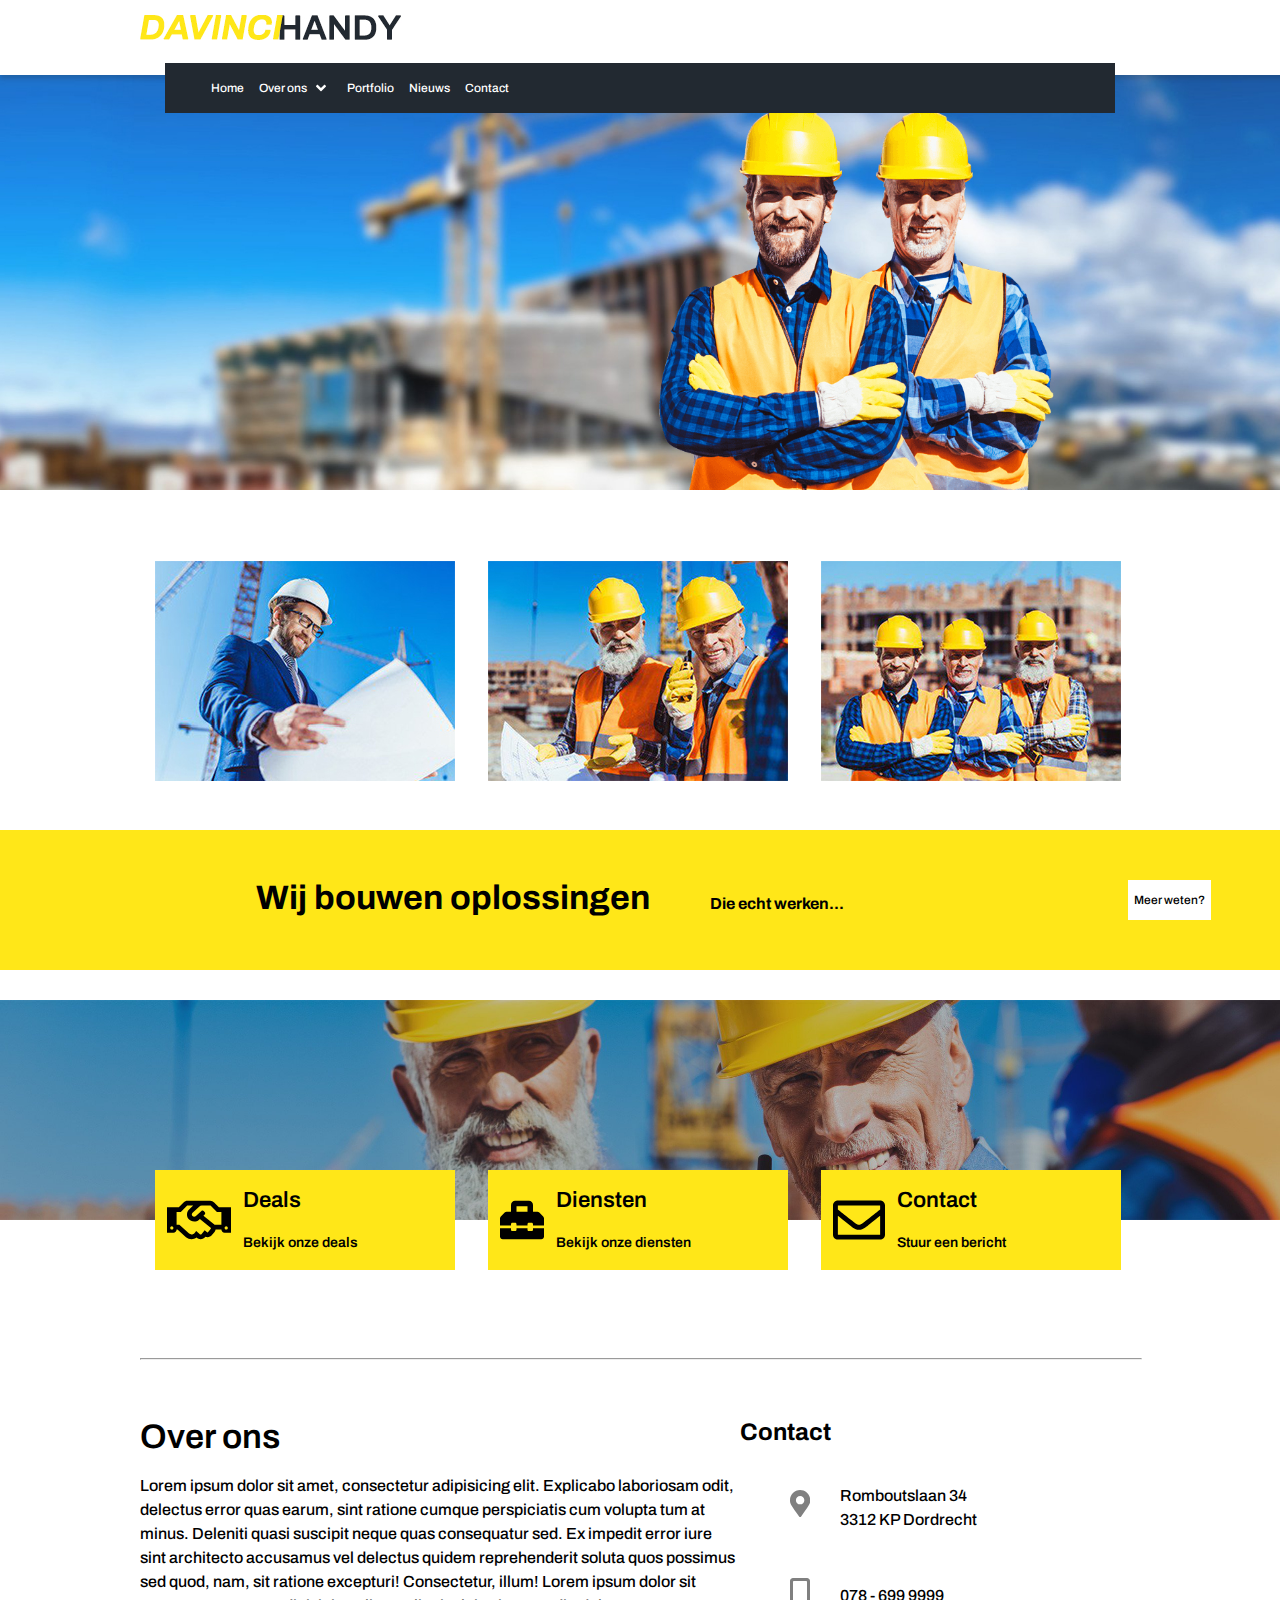
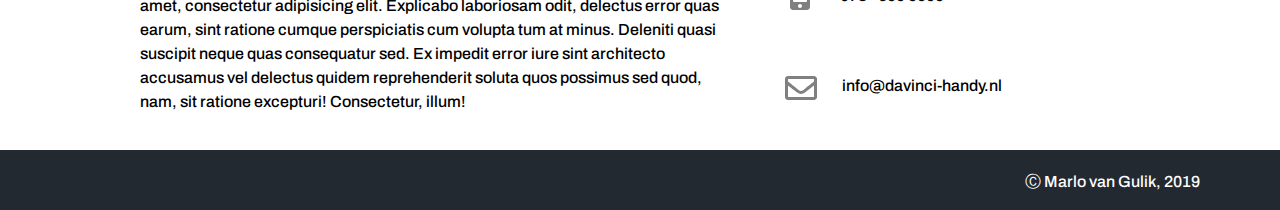
<file: index.html>
<!DOCTYPE html>
<html lang="nl">
    <head>
        <meta charset="UTF-8">            
        <title>Home</title>
        <link rel="stylesheet" type="text/css" href="data/css/main.css">
        <link href="https://fonts.googleapis.com/css?family=Archivo&display=swap" rel="stylesheet"> 
    </head>
    <body>
        <div class="main">
            <img class="logo" src="data/images/logo.jpg" alt="logo.jpg">
            <nav class="navbar">
                <ul>
                    <li><button onclick="window.location.href = 'index.html'">Home</button></li>
                    <li><div class="dropdown">
                        <button class="drop">Over ons</button>
                        <span class="icon-down-point"></span>
                        <div class="dropContent">
                            <button onclick="window.location.href = '#'">Geschiedenis</button>
                            <button onclick="window.location.href = '#'">Deals</button>
                            <button onclick="window.location.href = 'services.html'">Diensten</button>
                        </div>
                    </div></li>
                    <li><button onclick="window.location.href = '#'">Portfolio</button></li>
                    <li><button onclick="window.location.href = '#'">Nieuws</button></li>
                    <li><button onclick="window.location.href = '#'">Contact</button></li>
                </ul>
            </nav>
            <img class="large1" src="data/images/header.jpg" alt="header.jpg">
            <div class="small">
                <button>Geschiedenis</button>
                <img src="data/images/banner-1.jpg" alt="banner-1.jpg">
                <button>Deals</button>
                <img src="data/images/banner-2.jpg" alt="banner-2.jpg">
                <button onclick="window.location.href = 'services.html'">Diensten</button>
                <img src="data/images/banner-3.jpg" alt="banner-3.jpg">
            </div>
            <div class="yellowBar">
                <h1>Wij bouwen oplossingen</h1>
                <p>Die echt werken...</p>
                <button>Meer weten?</button>
            </div>
            <img class="large2" src="data/images/footer.jpg" alt="footer.jpg">
            <div class="navbar2">
                <a href="#">
                    <img src="data/icons/handshake-regular.svg" alt="handshake.svg">
                    <h2>Deals</h2>
                    <p>Bekijk onze deals</p>
                </a>
                <a href="services.html">
                    <img src="data/icons/toolbox-solid.svg" alt="toolbox.svg">
                    <h2>Diensten</h2>
                    <p>Bekijk onze diensten</p>
                </a>
                <a href="#">
                    <img src="data/icons/envelope-regular.svg" alt="evelope.svg">
                    <h2>Contact</h2>
                    <p>Stuur een bericht</p>
                </a>
            </div>
            <hr class="breakline">
            <div class="main-text">
                <div>
                    <h2>Over ons</h2>
                    <p>
                        Lorem ipsum dolor sit amet, consectetur adipisicing elit. Explicabo laboriosam 
                        odit, delectus error quas earum, sint ratione cumque perspiciatis cum volupta
                        tum at minus. Deleniti quasi suscipit neque quas consequatur sed. Ex impedit 
                        error iure sint architecto accusamus vel delectus quidem reprehenderit soluta 
                        quos possimus sed quod, nam, sit ratione excepturi! Consectetur, illum! Lorem 
                        ipsum dolor sit amet, consectetur adipisicing elit. Explicabo laboriosam 
                        odit, delectus error quas earum, sint ratione cumque perspiciatis cum volupta
                        tum at minus. Deleniti quasi suscipit neque quas consequatur sed. Ex impedit 
                        error iure sint architecto accusamus vel delectus quidem reprehenderit soluta 
                        quos possimus sed quod, nam, sit ratione excepturi! Consectetur, illum!
                    </p>
                </div>
                <div>
                    <h2>Contact</h2>
                    <ul>
                        <li>
                            <span class="icon-map-marker"></span>
                            <p>
                                Romboutslaan 34
                                3312 KP Dordrecht
                            </p>
                        </li>
                        <li>
                            <span class="icon-phone"></span>
                            <p>078 - 699 9999</p>
                        </li>
                        <li>
                            <span class="icon-mail"></span>
                            <p>info@davinci-handy.nl</p>
                        </li>
                    </ul>
                </div>
            </div>
        </div>
        <div class="footer">
            <p>&#9400; Marlo van Gulik, 2019</p>
        </div>
        <script src="data/js/main.js"></script>
    </body>
</html>
</file>
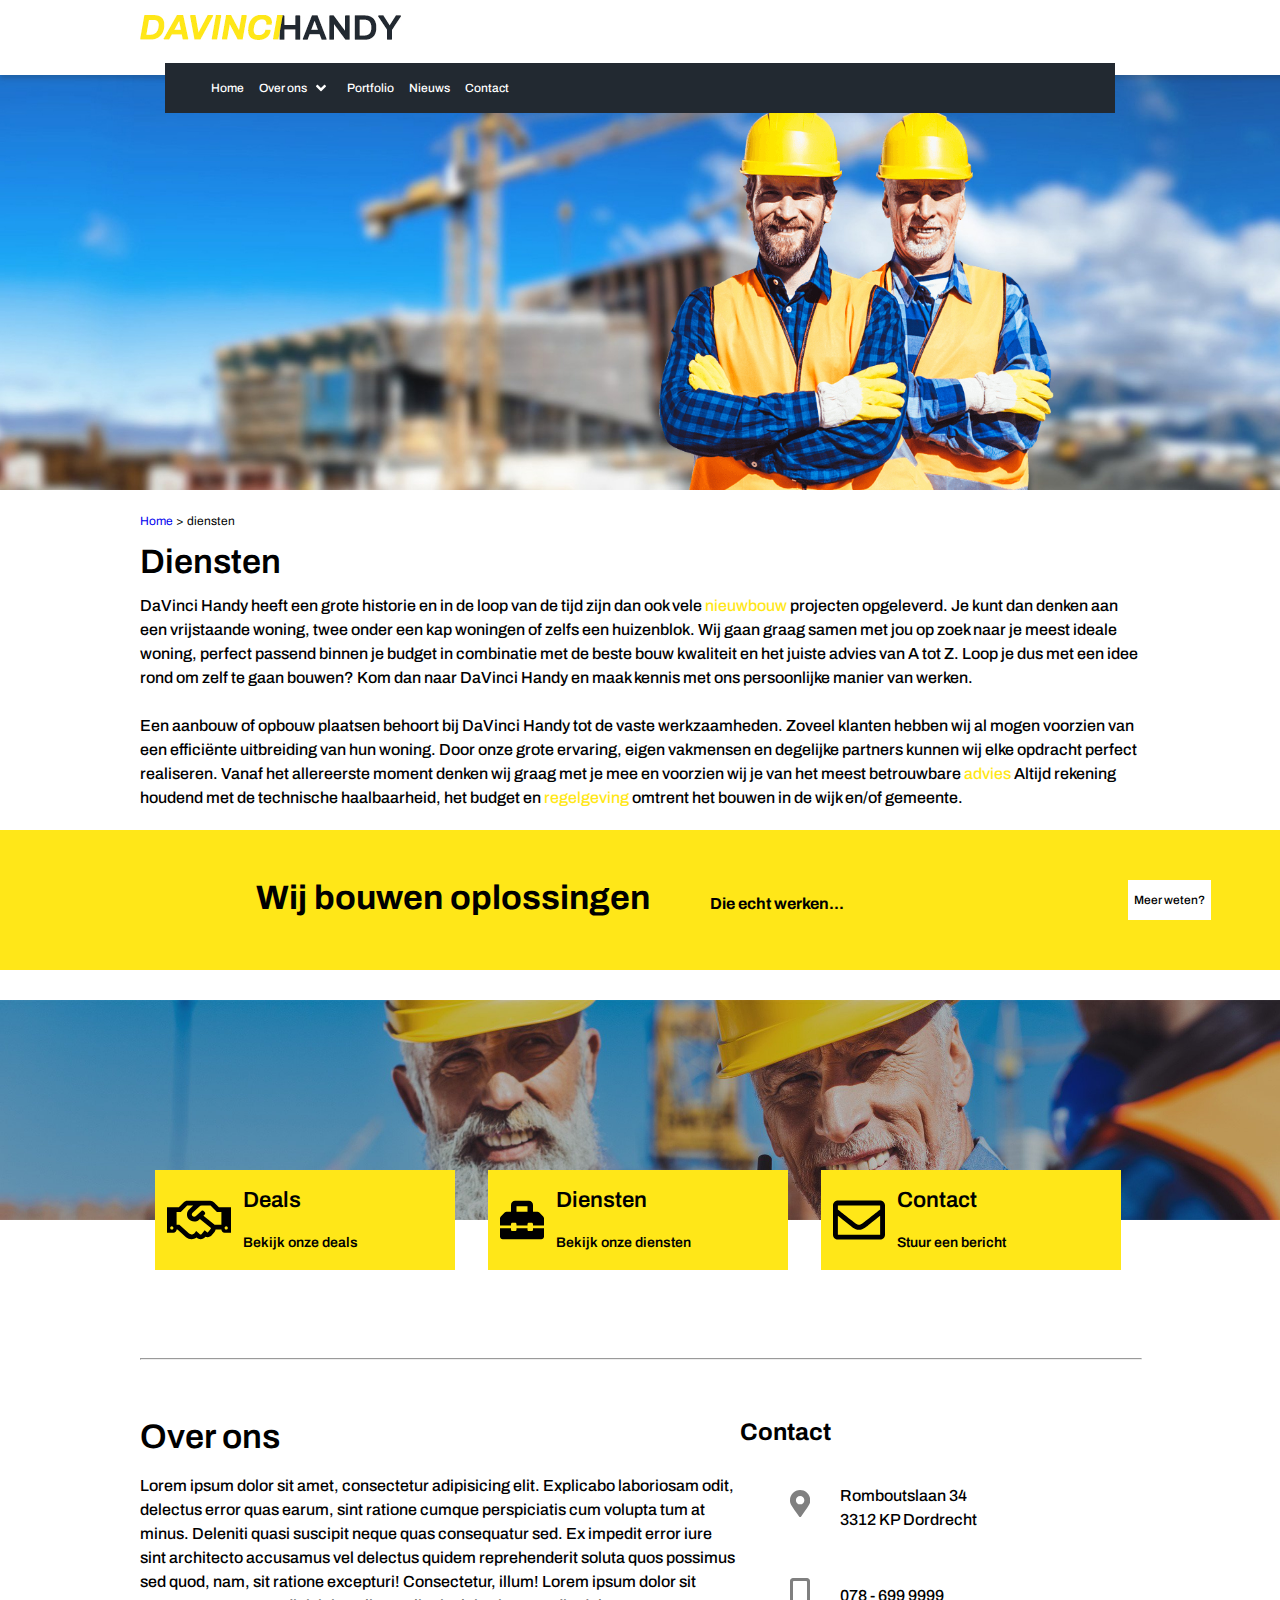
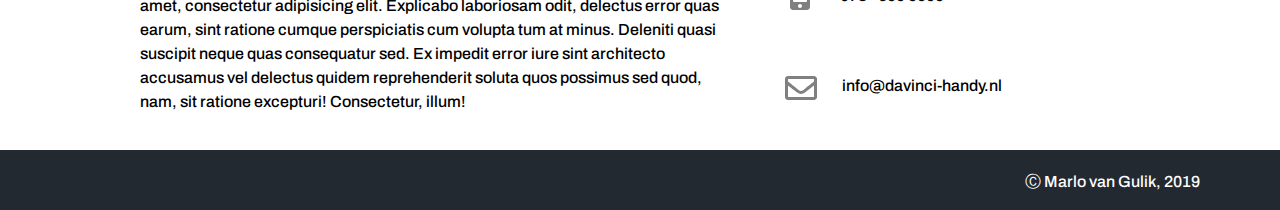
<file: services.html>
<!DOCTYPE html>
<html lang="nl">
    <head>
        <meta charset="UTF-8">            
        <title>Services</title>
        <link rel="stylesheet" type="text/css" href="data/css/main.css">
        <link href="https://fonts.googleapis.com/css?family=Archivo&display=swap" rel="stylesheet"> 
    </head>
    <body>
        <div class="main">
            <img class="logo" src="data/images/logo.jpg" alt="logo.jpg">
            <nav class="navbar">
                <ul>
                    <li><button onclick="window.location.href = 'index.html'">Home</button></li>
                    <li><div class="dropdown">
                        <button class="drop">Over ons</button>
                        <span class="icon-down-point"></span>
                        <div class="dropContent">
                            <button onclick="window.location.href = '#'">Geschiedenis</button>
                            <button onclick="window.location.href = '#'">Deals</button>
                            <button onclick="window.location.href = 'services.html'">Diensten</button>
                        </div>
                    </div></li>
                    <li><button onclick="window.location.href = '#'">Portfolio</button></li>
                    <li><button onclick="window.location.href = '#'">Nieuws</button></li>
                    <li><button onclick="window.location.href = '#'">Contact</button></li>
                </ul>
            </nav>
            <img class="large1" src="data/images/header.jpg" alt="header.jpg">
            <div class="frontText">
                <p><a href="index.html">Home</a> > diensten</p>
                <h1>Diensten</h1>
                <p>
                    DaVinci Handy heeft een grote historie en in de loop van de tijd zijn dan ook vele <a class="hoverElement" id="DDNieuwbouw">nieuwbouw</a> projecten opgeleverd. Je kunt dan 
                    denken aan een vrijstaande woning, twee onder een kap woningen of zelfs een huizenblok. Wij gaan graag samen met jou op 
                    zoek naar je meest ideale woning, perfect passend binnen je budget in combinatie met de beste bouw kwaliteit en het juiste 
                    advies van A tot Z. Loop je dus met een idee rond om zelf te gaan bouwen? Kom dan naar DaVinci Handy en maak kennis met 
                    ons persoonlijke manier van werken.<br><br>
                    Een aanbouw of opbouw plaatsen behoort bij DaVinci Handy tot de vaste werkzaamheden. Zoveel klanten hebben wij al mogen 
                    voorzien van een efficiënte uitbreiding van hun woning. Door onze grote ervaring, eigen vakmensen en degelijke partners 
                    kunnen wij elke opdracht perfect realiseren. Vanaf het allereerste moment denken wij graag met je mee en voorzien wij je van 
                    het meest betrouwbare <a class="hoverElement" id="DDAdvies">advies</a> Altijd rekening houdend met de technische haalbaarheid, het budget en <a class="hoverElement" id="DDRegelgeving">regelgeving</a> omtrent het 
                    bouwen in de wijk en/of gemeente.
                </p>
                <div class="DDNieuwbouw">
                    <p class="DDNieuwbouwText">
                        Een nieuwbouw project zijn
                        woningen die korter dan een jaar
                        geleden gebouwd of nu nog in 
                        aanbouw zijn 
                    </p>                    
                </div> 
                <div class="DDAdvies">
                    <p class="DDAdviesText">
                        Neem met ons contact op om 
                        van ons advies gebruik te kunnen
                        maken
                    </p>                    
                </div>
                <div class="DDRegelgeving">
                    <p class="DDRegelgevingText">
                        Regelgeving kan per gemeente verschillen. Wij nemen dit voor 
                        onze rekening
                    </p>                    
                </div>
            </div>
            <div class="yellowBar">
                <h1>Wij bouwen oplossingen</h1>
                <p>Die echt werken...</p>
                <button>Meer weten?</button>
            </div>
            <img class="large2" src="data/images/footer.jpg" alt="footer.jpg">
            <div class="navbar2">
                <a href="#">
                    <img src="data/icons/handshake-regular.svg" alt="handshake.svg">
                    <h2>Deals</h2>
                    <p>Bekijk onze deals</p>
                </a>
                <a href="services.html">
                    <img src="data/icons/toolbox-solid.svg" alt="toolbox.svg">
                    <h2>Diensten</h2>
                    <p>Bekijk onze diensten</p>
                </a>
                <a href="#">
                    <img src="data/icons/envelope-regular.svg" alt="evelope.svg">
                    <h2>Contact</h2>
                    <p>Stuur een bericht</p>
                </a>
            </div>
            <hr class="breakline">
            <div class="main-text">
                <div>
                    <h2>Over ons</h2>
                    <p>
                        Lorem ipsum dolor sit amet, consectetur adipisicing elit. Explicabo laboriosam 
                        odit, delectus error quas earum, sint ratione cumque perspiciatis cum volupta
                        tum at minus. Deleniti quasi suscipit neque quas consequatur sed. Ex impedit 
                        error iure sint architecto accusamus vel delectus quidem reprehenderit soluta 
                        quos possimus sed quod, nam, sit ratione excepturi! Consectetur, illum! Lorem 
                        ipsum dolor sit amet, consectetur adipisicing elit. Explicabo laboriosam 
                        odit, delectus error quas earum, sint ratione cumque perspiciatis cum volupta
                        tum at minus. Deleniti quasi suscipit neque quas consequatur sed. Ex impedit 
                        error iure sint architecto accusamus vel delectus quidem reprehenderit soluta 
                        quos possimus sed quod, nam, sit ratione excepturi! Consectetur, illum!
                    </p>
                </div>
                <div>
                    <h2>Contact</h2>
                    <ul>
                        <li>
                            <span class="icon-map-marker"></span>
                            <p>
                                Romboutslaan 34
                                3312 KP Dordrecht
                            </p>
                        </li>
                        <li>
                            <span class="icon-phone"></span>
                            <p>078 - 699 9999</p>
                        </li>
                        <li>
                            <span class="icon-mail"></span>
                            <p>info@davinci-handy.nl</p>
                        </li>
                    </ul>
                </div>
            </div>
        </div>
        <div class="footer">
            <p>&#9400; Marlo van Gulik, 2019</p>
        </div>
        <script src="data/js/main.js"></script>
    </body>
</html>
</file>
<file: data/css/main.css>
body {
    font-family: 'Archivo', sans-serif;
    color: #FFFFFF;
    font-size: 16px;
    line-height: 24px;
    font-weight: 500;
    margin: 0;
    padding: 0;
}
button {
    font-family: 'Archivo', sans-serif;
    border: none;
    color: #FFFFFF;
    font-size: 16px;
    line-height: 24px;
    font-weight: 500;
    transition: all 0.15s;
}
a {
    transition: all 0.15s;
    text-decoration: none;
}

.main {
    width: 1000px;
    margin: auto;
}

/* Navbar */
.logo {
    margin: 15px 0 0 0;
}
.navbar {
    margin: 0 2.5%;
    width: 95%;
    height: 50px;
    background-color: #222931;
}
.icon-down-point {
    mask-size: cover;
    display: inline-block;
    background-image: url(../icons/angle-down-solid.svg);
    filter: invert(100%);
    background-size: cover;
    width: 10px;
    height: 12px;
}
.navbar>ul {
    height: 50px;
}
.navbar>ul>li {
    transition: all 0.15s;
    margin: 0;
    display: inline-block;
}
.navbar>ul>li>button {
    font-size: 12px;
    border: none;
    color: inherit;
    background-color: inherit;
    height: 50px;
}
.navbar>ul>li:hover {
    background-color: #ffe718;
}

/* Dropdown menu */
.dropdown {
    position: relative;
    display: inline-block;
    width: 85px;
    height: 50px;
}
.drop {
    font-size: 12px;
    border: none;
    height: 100%;
    background-color: #222931;
}
.dropContent {
    position: absolute;
    display: none;
    background-color: #222931;
}
.dropContent>button {
    height: 26px;
    border: none;
    background-color: inherit;
    width: 100%;
    color: #FFFFFF;
}
.dropdown:hover>div {
    font-size: 16px;
    background-color: #222931;
    display: block;
}
.dropdown:hover>div>button:hover {
    background-color: #ffe718;
}
.dropdown:hover .drop {
    background-color: #ffe718;
}

/* images */
.large1 {
    z-index: -5;
    top: 75px;
    position: absolute;
    width: 100%;
    height: 415px;
    left: 0;
}
.large2 {
    z-index: -5;
    top: 1000px;
    position: absolute;
    width: 100%;
    height: 220px;
    left: 0;
}
.small {
    position: relative;
    top: 448px;
}
.small>img {
    margin: 0 15px;
    width: 300px;
}
.small>button {
    font-size: 32px;
    line-height: 24px;
    font-weight: 600;
    position: absolute;
    width: 300px;
    height: 220px;
    color: #FFFFFF00;
    background-color: #00000000;
    padding: 0;
    margin: 0 15px;
}
.small>button:hover {
    background-color: #00000080;
    color: #FFFFFFFF;
}

/* Yellow bar */
.yellowBar {
    position: absolute;
    display: inline-flex;
    background-color: #ffe718;
    height: 140px;
    width: 100%;
    left: 0;
    top: 830px;
    color: #000000;
    margin: 0 0 50px 0;
}
.yellowBar>button {
    position: absolute;
    left: 1000px;
    bottom: 50px;
    background-color: #FFFFFF;
    height: 40px;
    margin: auto 0 auto 10%;
    font-size: 12px;
    line-height: 24px;
    font-weight: 500;
    color: #000000;
}
.yellowBar>button:hover {
    background-color: #222931;
    color: #FFFFFF;
}
.yellowBar>h1 {
    position: absolute;
    bottom: 60px;
    font-size: 34px;
    line-height: 24px;
    font-weight: 700;
    width: 400px;
    margin: auto 0 auto 20%;
}
.yellowBar>p {
    position: absolute;
    bottom: 54px;
    left: 700px;
    font-size: 16px;
    line-height: 24px;
    font-weight: 700;
    width: 200px;
    margin: auto 10px;
}

/* Second nav bar */
.navbar2 {
    position: absolute;
    top: 1170px;
}
.navbar2>a {
    background-color: #ffe718;
    text-align: left;
    display: inline-block;
    color: #000000;
    margin: 0 15px;
    width: 300px;
    height: 100px;
}
.navbar2>a:hover {
    background-color: #222931;
    color: #FFFFFF;
}
.navbar2>a:hover>img {
    filter: invert(100%);
}
.navbar2>a>img {
    float: left;
    margin:  18px 12px;
    width: 64px;
    height: 64px;
}
.navbar2>a>h2 {
    font-size: 22px;
    line-height: 24px;
    font-weight: 600;
    align-content: initial;
}
.navbar2>a>p {
    font-size: 14px;
    line-height: 24px;
    font-weight: 600;
}
.navbar2>:nth-child(2)>img {
    float: left;
    margin: 28px 12px;
    width: 44px;
    height: 44px;
}
.navbar2>:nth-child(3)>img {
    float: left;
    margin: 24px 12px;
    width: 52px;
    height: 52px;
}

/* Main text part */
.breakline {
    position: absolute;
    top: 1350px;
    width: 1000px;
    height: 0.0001px;
}
.main-text {
    position: absolute;
    top: 1400px;
    color: #000000;
    width: 1000px;
    display: flex;
}
.main-text>:nth-child(1) { 
    width: 600px;
}
.main-text>:nth-child(1)>h2 {
    font-size: 34px;
    line-height: 18px;
    font-weight: 600;
}
.main-text>:nth-child(2) { 
    width: 400px;
}
.main-text>div>ul>li>p {
    position: absolute;
    text-align: left;
    display: inline-block;
    width: 15%;
    height: 80px;
    margin:  20px;
}
.main-text>div>ul>:nth-child(2)>p {
    position: absolute;
    text-align: left;
    display: inline-block;
    width: 15%;
    height: 80px;
    margin:  30px 20px;
}
.main-text>div>ul>:nth-child(3)>p {
    position: absolute;
    text-align: left;
    display: inline-block;
    width: 20%;
    height: 80px;
    margin:  30px 20px;
}
.main-text>div>ul {
    list-style-type: none;
    height: 240px;
}
.main-text>div>ul>li {
    margin: 10px 0;
    width: 240px;
    height: 80px;
}
.icon-map-marker {
    background-image: url(../icons/map-marker-alt-solid.svg);
    mask-size: cover;
    display: inline-block;
    left: 0;
    filter: invert(50%);
    background-size: cover;
    width: 20px;
    height: 27px;
    margin: 26.5px 10px;
}
.icon-phone {
    background-image: url(../icons/mobile-alt-solid.svg);
    mask-size: cover;
    display: inline-block;
    left: 0;
    filter: invert(50%);
    background-size: cover;
    width: 20px;
    height: 32px;
    margin: 24px 10px;
}
.icon-mail {
    background-image: url(../icons/envelope-regular.svg);
    mask-size: cover;
    display: inline-block;
    left: 0;
    filter: invert(50%);
    background-size: cover;
    width: 32px;
    height: 28px;
    margin: 28px 5px;
}

/* footer */
.footer {
    background-color: #222931;
    width: 100%;
    height: 60px;
    left: 0;
    top: 1750px;
    position: absolute;
}
.footer>p {
    position: absolute;
    margin: 20px 40px;
    right: 40px;
}

/* Front text (services) */
.frontText {
    position: absolute;
    top: 500px;
    color: #000000;
    width: 1000px;
}
.frontText>h1 {
    font-size: 34px;
    line-height: 18px;
    font-weight: 600;    
}
.frontText>:nth-child(1) {
    font-size: 12px;
    line-height: 18px;
    font-weight: 400;
}
.frontText>:nth-child(3)>a {
    color: #ffe718;
}

/* Nieuwbouw */
.DDNieuwbouw {
    position: absolute;
    left: 576px;
    top: 115px;
    width: 300px;
    background-color: #aeb6beFF;
    color: #FFFFFF;
    display: none;
    z-index: 100;
}
.DDNieuwbouw>p {
    margin: 5px;
}

/* Advies */
.DDAdvies {
    position: absolute;
    left: 820px;
    top: 285px;
    width: 300px;
    background-color: #aeb6beFF;
    color: #FFFFFF;
    display: none;
    z-index: 100;
}
.DDAdvies>p {
    margin: 5px;
}

/* Regelgeving */
.DDRegelgeving {
    position: absolute;
    left: 408px;
    top: 310px;
    width: 300px;
    z-index: 100;
    background-color: #aeb6beFF;
    color: #FFFFFF;
    display: none;
}
.DDRegelgevingText {
    margin: 5px;
}
</file>
